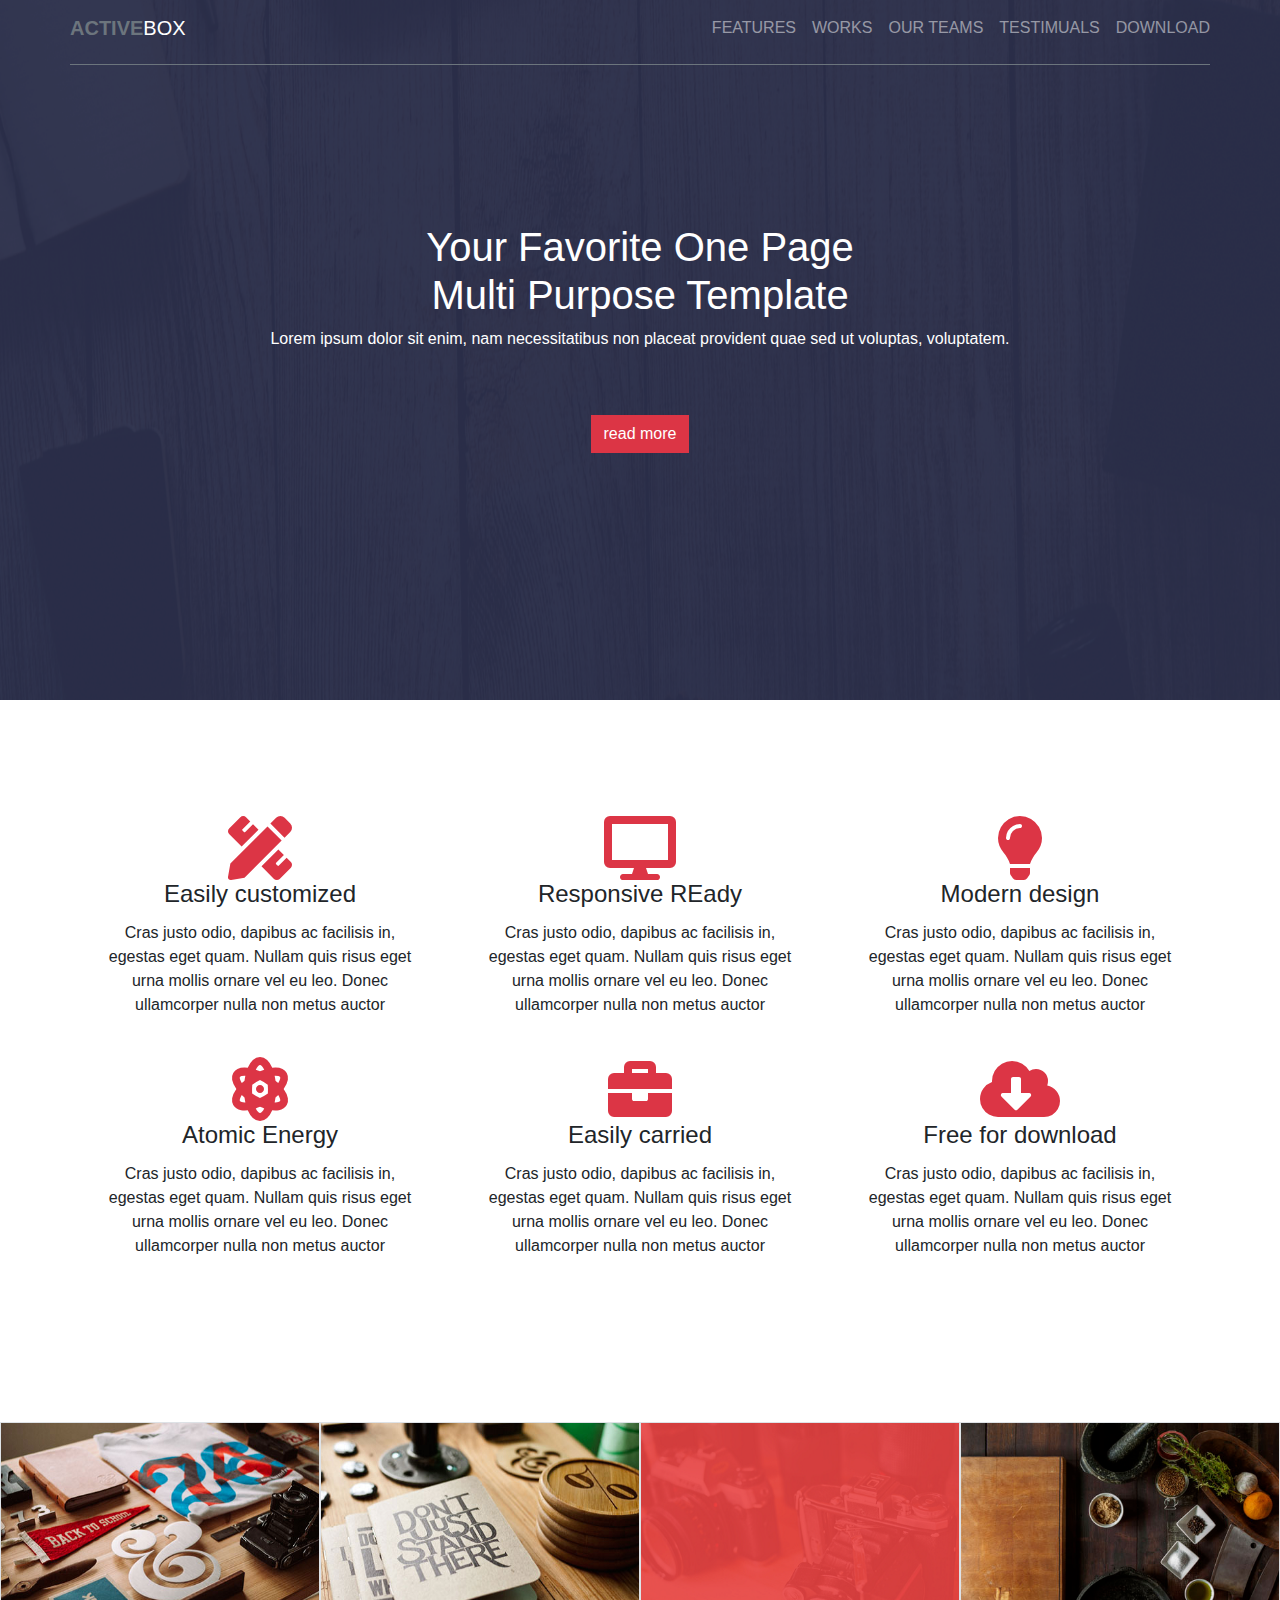
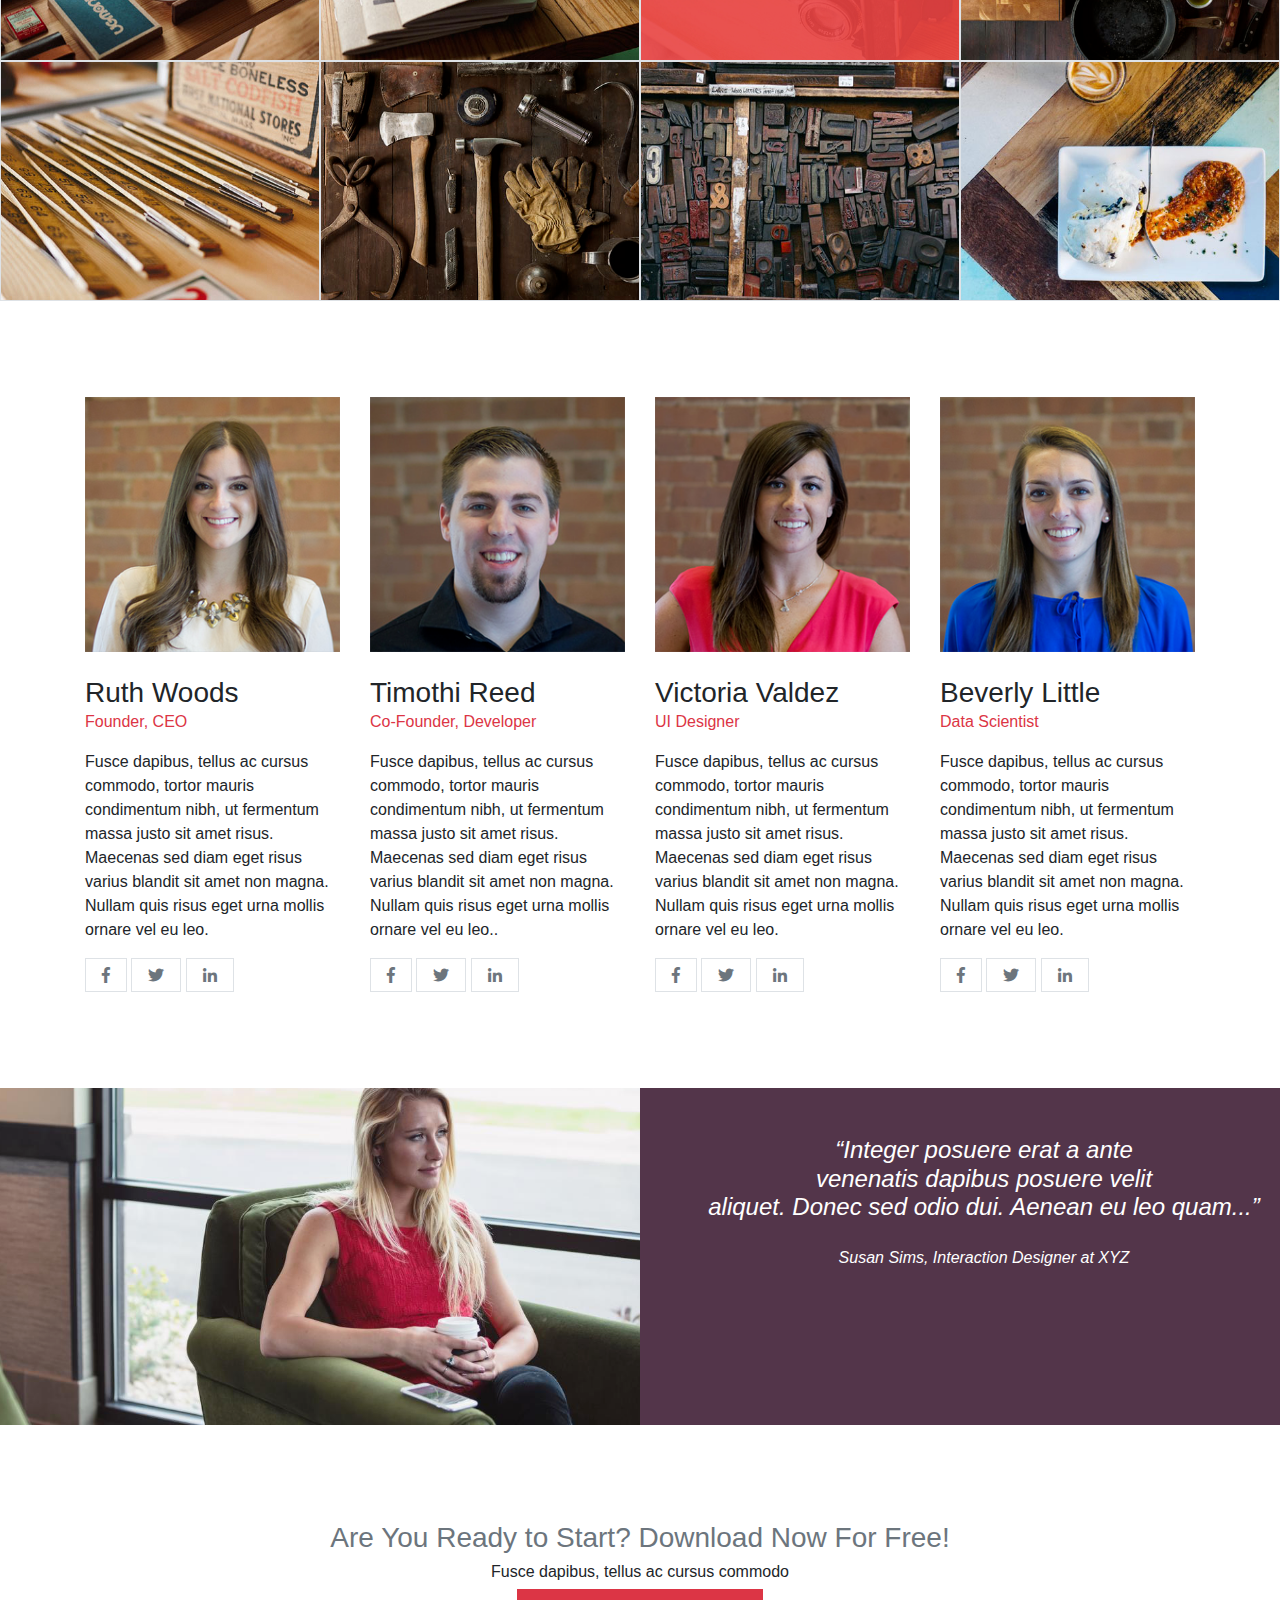
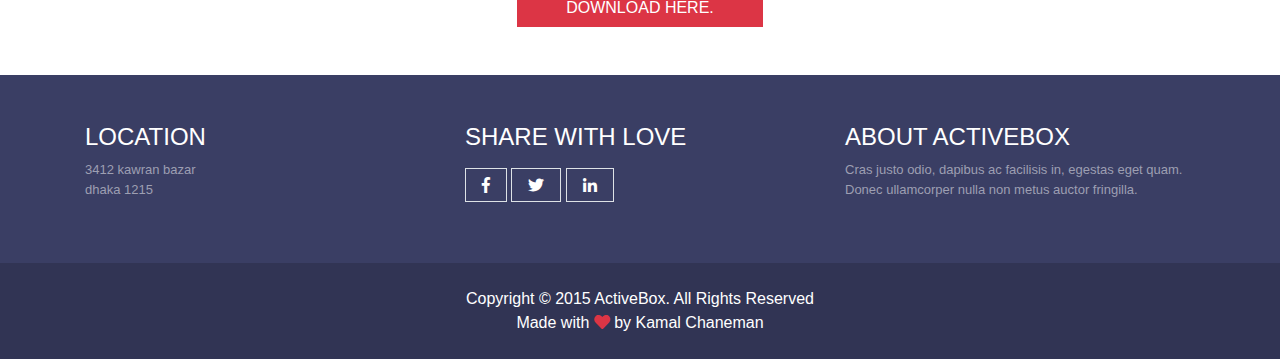
<file: index.html>
<!DOCTYPE html>
<html lang="en">
<head>
    <meta charset="UTF-8">
    <title>Title</title>

    <link rel="stylesheet" href="css/bootstrap.css">
    <link rel="stylesheet" href="css/all.css">
    <link rel="stylesheet" href="css/style.css">

</head>
<body>
    <div class="header">
        <nav class="navbar navbar-expand-md text-uppercase navbar-dark">
            <div class="container border-bottom px-0 pb-3 border-secondary">
                <a href="" class="navbar-brand"> <span class="text-secondary font-weight-bold">ACTIVE</span>box</a>
                <button type="button" class="navbar-toggler" tata-toggler="collapse" data-target="#menu">
                    <span class="navbar-toggler-icon"></span>
                </button>
                <div class="collapse navbar-collapse" id="menu">


                    <ul class="navbar-nav ml-auto">
                        <li class="nav-item"><a href="" class="nav-link">features</a></li>
                        <li class="nav-item"><a href="" class="nav-link">works</a></li>
                        <li class="nav-item"><a href="" class="nav-link">our teams</a></li>
                        <li class="nav-item"><a href="" class="nav-link">testimuals</a></li>
                        <li class="nav-item"><a href="" class="nav-link pr-0">download</a></li>
                    </ul>
                </div>
            </div>
        </nav>
        <div class="text-white text-center banner-content">
            <h1>Your Favorite One Page <br/>
                
                Multi Purpose Template</h1>
            <p>Lorem ipsum dolor sit enim, nam necessitatibus non placeat provident quae sed ut voluptas, voluptatem.</p>
            <a href="" class="btn btn-danger rounded-0 mt-5">read more</a>
        </div>
    </div>
    <section class="py-5">
        <div class="container py-5">
            <div class="row">
                <div class="col-md-4">
                    <div class="card text-center border-0">
                        <div class="card-body">
                            <i class="fas fa-4x fa-pencil-ruler text-danger"></i>
                            <h4 class="card-title">Easily customized</h4>
                            <p class="card-text">Cras justo odio, dapibus ac facilisis in, egestas eget quam. Nullam quis risus eget urna mollis ornare vel eu leo. Donec ullamcorper nulla non metus auctor </p>
                        </div>
                    </div>
                </div>
                <div class="col-md-4">
                    <div class="card text-center border-0">
                        <div class="card-body">
                            <i class="fas fa-4x fa-desktop text-danger"></i>
                            <h4 class="card-title">Responsive REady </h4>
                            <p class="card-text">Cras justo odio, dapibus ac facilisis in, egestas eget quam. Nullam quis risus eget urna mollis ornare vel eu leo. Donec ullamcorper nulla non metus auctor </p>
                        </div>
                    </div>
                </div>
                <div class="col-md-4">
                    <div class="card text-center border-0">
                        <div class="card-body">
                            <i class="fas fa-4x fa-lightbulb text-danger"></i>
                            <h4 class="card-title">Modern design</h4>
                            <p class="card-text">Cras justo odio, dapibus ac facilisis in, egestas eget quam. Nullam quis risus eget urna mollis ornare vel eu leo. Donec ullamcorper nulla non metus auctor </p>
                        </div>
                    </div>
                </div>
            </div>
            <div class="row">
                <div class="col-md-4">
                    <div class="card text-center border-0">
                        <div class="card-body">
                            <i class="fas fa-4x fa-atom text-danger"></i>
                            <h4 class="card-title">Atomic Energy</h4>
                            <p class="card-text">Cras justo odio, dapibus ac facilisis in, egestas eget quam. Nullam quis risus eget urna mollis ornare vel eu leo. Donec ullamcorper nulla non metus auctor </p>
                        </div>
                    </div>
                </div>
                <div class="col-md-4">
                    <div class="card text-center border-0">
                        <div class="card-body">
                            <i class="fas fa-4x fa-briefcase text-danger"></i>
                            <h4 class="card-title">Easily carried</h4>
                            <p class="card-text">Cras justo odio, dapibus ac facilisis in, egestas eget quam. Nullam quis risus eget urna mollis ornare vel eu leo. Donec ullamcorper nulla non metus auctor </p>
                        </div>
                    </div>
                </div>
                <div class="col-md-4">
                    <div class="card text-center border-0">
                        <div class="card-body">
                            <i class="fas fa-4x fa-cloud-download-alt text-danger"></i>
                            <h4 class="card-title">Free for download</h4>
                            <p class="card-text">Cras justo odio, dapibus ac facilisis in, egestas eget quam. Nullam quis risus eget urna mollis ornare vel eu leo. Donec ullamcorper nulla non metus auctor </p>
                        </div>
                    </div>
                </div>
            </div>
        </div>
    </section>

    <section class="py-5">
        <div class="container-fluid">
            <div class="row">
                <div class="col-md-3 col-sm-6 px-0">
                    <div class="">
                        <img src="images/gallery1.png" alt="" class="img-fluid border"/>
                    </div>
                </div>
                <div class="col-md-3 col-sm-6 px-0">
                    <div class="">
                        <img src="images/gallery2.png" alt="" class="img-fluid border"/>
                    </div>
                </div>
                <div class="col-md-3 col-sm-6 px-0">
                    <div class="">
                        <img src="images/gallery3.png" alt="" class="img-fluid border"/>
                    </div>
                </div>
                <div class="col-md-3 col-sm-6 px-0">
                    <div class="">
                        <img src="images/gallery4.png" alt="" class="img-fluid border"/>
                    </div>
                </div>
            </div>
            <div class="row">
                <div class="col-md-3 col-sm-6 px-0">
                    <div class="">
                        <img src="images/gallery5.png" alt="" class="img-fluid border"/>
                    </div>
                </div>
                <div class="col-md-3 col-sm-6 px-0">
                    <div class="">
                        <img src="images/gallery6.png" alt="" class="img-fluid border"/>
                    </div>
                </div>
                <div class="col-md-3 col-sm-6 px-0">
                    <div class="">
                        <img src="images/gallery7.png" alt="" class="img-fluid border"/>
                    </div>
                </div>
                <div class="col-md-3 col-sm-6 px-0">
                    <div class="">
                        <img src="images/gallery8.png" alt="" class="img-fluid border"/>
                    </div>
                </div>
            </div>
        </div>
    </section>
    <section class="py-5">
        <div class="container">
            <div class="row">
                <div class="col-md-3 sm-6">
                    <div class="card rounded-0 border-0">
                        <img src="images/team1.png" alt="" class="card-img-top rounded-0"/>
                        <div class="card-body p-0">
                            <h3 class="card-title mb-0 mt-4">Ruth Woods</h3>
                            <p class="text-danger mt-0">Founder, CEO</p>
                            <p class="card-text">Fusce dapibus, tellus ac cursus commodo, tortor mauris condimentum nibh, ut fermentum massa justo sit amet risus. Maecenas sed diam eget risus varius blandit sit amet non magna. Nullam quis risus eget urna mollis ornare vel eu leo.</p>
                            <a href=""><i class="fab fa-1x fa-facebook-f text-secondary border px-3 py-2"></i></a>
                            <a href=""><i class="fab fa-1x fa-twitter text-secondary border px-3 py-2"></i></a>
                            <a href=""><i class="fab fa-1x fa-linkedin-in text-secondary border px-3 py-2"></i></a>
                        </div>
                    </div>
                </div>
                <div class="col-md-3 sm-6">
                    <div class="card rounded-0 border-0">
                        <img src="images/team2.png" alt="" class="card-img-top rounded-0"/>
                        <div class="card-body p-0">
                            <h3 class="card-title mb-0 mt-4">Timothi Reed</h3>
                            <p class="text-danger mt-0">Co-Founder, Developer</p>
                            <p class="card-text">Fusce dapibus, tellus ac cursus commodo, tortor mauris condimentum nibh, ut fermentum massa justo sit amet risus. Maecenas sed diam eget risus varius blandit sit amet non magna. Nullam quis risus eget urna mollis ornare vel eu leo..</p>
                            <a href=""><i class="fab fa-1x fa-facebook-f text-secondary border px-3 py-2"></i></a>
                            <a href=""><i class="fab fa-1x fa-twitter text-secondary border px-3 py-2"></i></a>
                            <a href=""><i class="fab fa-1x fa-linkedin-in text-secondary border px-3 py-2"></i></a>
                        </div>
                    </div>
                </div>
                <div class="col-md-3 sm-6">
                    <div class="card rounded-0 border-0">
                        <img src="images/team3.png" alt="" class="card-img-top rounded-0"/>
                        <div class="card-body p-0">
                            <h3 class="card-title mb-0 mt-4">Victoria Valdez</h3>
                            <p class="text-danger mt-0">UI Designer</p>
                            <p class="card-text">Fusce dapibus, tellus ac cursus commodo, tortor mauris condimentum nibh, ut fermentum massa justo sit amet risus. Maecenas sed diam eget risus varius blandit sit amet non magna. Nullam quis risus eget urna mollis ornare vel eu leo.</p>
                            <a href=""><i class="fab fa-1x fa-facebook-f text-secondary border px-3 py-2"></i></a>
                            <a href=""><i class="fab fa-1x fa-twitter text-secondary border px-3 py-2"></i></a>
                            <a href=""><i class="fab fa-1x fa-linkedin-in text-secondary border px-3 py-2"></i></a>
                        </div>
                    </div>
                </div>
                <div class="col-md-3 sm-6">
                    <div class="card rounded-0 border-0">
                        <img src="images/team4.png" alt="" class="card-img-top rounded-0"/>
                        <div class="card-body p-0">
                            <h3 class="card-title mb-0 mt-4">Beverly Little</h3>
                            <p class="text-danger mt-0">Data Scientist</p>
                            <p class="card-text">Fusce dapibus, tellus ac cursus commodo, tortor mauris condimentum nibh, ut fermentum massa justo sit amet risus. Maecenas sed diam eget risus varius blandit sit amet non magna. Nullam quis risus eget urna mollis ornare vel eu leo.</p>
                            <a href=""><i class="fab fa-1x fa-facebook-f text-secondary border px-3 py-2"></i></a>
                            <a href=""><i class="fab fa-1x fa-twitter text-secondary border px-3 py-2"></i></a>
                            <a href=""><i class="fab fa-1x fa-linkedin-in text-secondary border px-3 py-2"></i></a>
                        </div>
                    </div>
                </div>
            </div>
        </div>
    </section>
    <section class="py-5">
        <div class="container-fluid">
            <div class="row">
                <div class="col-sm-6 px-0">
                    <img src="images/client.png" alt="" class="img-fluid"/>
                </div>
                <div class="col-sm-6 px-0 bg-perple">
                    <div class="text-white pt-5 pl-5 text-center font-italic">
                        <h4 class="pb-3">“Integer posuere erat a ante</br> venenatis dapibus posuere velit</br> aliquet. Donec sed odio dui. Aenean eu leo quam...”</h4>
                        <p>Susan Sims, Interaction Designer at XYZ</p>
                    </div>
                </div>
            </div>
        </div>
    </section>
    <section class="py-5">
        <div class="container">
            <div class="row">
                <div class="col-sm">
                    <div class="text-center">
                        <h3 class="text-secondary">Are You Ready to Start? Download Now For Free!</h3>
                        <h6>Fusce dapibus, tellus ac cursus commodo</h6>
                        <a href="" class="btn btn-danger px-5 rounded-0 text-uppercase">Download here.</a>
                    </div>
                </div>
            </div>
        </div>
    </section>
    <section class="py-5 bg-light-blue text-white">
        <div class="container">
            <div class="row">
                <div class="col-sm-4">
                    <div class="">
                        <h4 class="text-uppercase">Location</h4>
                        <p class="fs-13 text-mix">3412 kawran bazar<br>dhaka 1215</p>
                    </div>
                </div>
                <div class="col-sm-4">
                    <div>
                        <h4 class="text-uppercase pb-2">Share with Love</h4>
                        <a href=""><i class="fab fa-1x fa-facebook-f text-white border px-3 py-2"></i></a>
                        <a href=""><i class="fab fa-1x fa-twitter text-white border px-3 py-2"></i></a>
                        <a href=""><i class="fab fa-1x fa-linkedin-in text-white border px-3 py-2"></i></a>
                    </div>
                </div>
                <div class="col-sm-4">
                    <div>
                        <h4 class="text-uppercase">About Activebox</h4>
                        <p class="fs-13 text-mix">Cras justo odio, dapibus ac facilisis in, egestas eget quam.</br> Donec ullamcorper nulla non metus auctor fringilla.</p>
                    </div>
                </div>
            </div>
        </div>
    </section>
    <section class="bg-dark-blue pb-2 pt-4">
        <div class="container">
            <div class="row">
                <div class="col">
                   <div class="text-center text-white">
                       <p>Copyright © 2015 ActiveBox. All Rights Reserved</br>
                           Made with <i class="fa fa-heart text-danger"></i> by Kamal Chaneman</p>
                   </div>
                </div>
            </div>
        </div>
    </section>











<script src="js/jquery-3.3.1.js"></script>
<script src="js/bootstrap.bundle.js"></script>
<script src="js/bootstrap.js"></script>
<script src="js/script.js"></script>

</body>
</html>
</file>
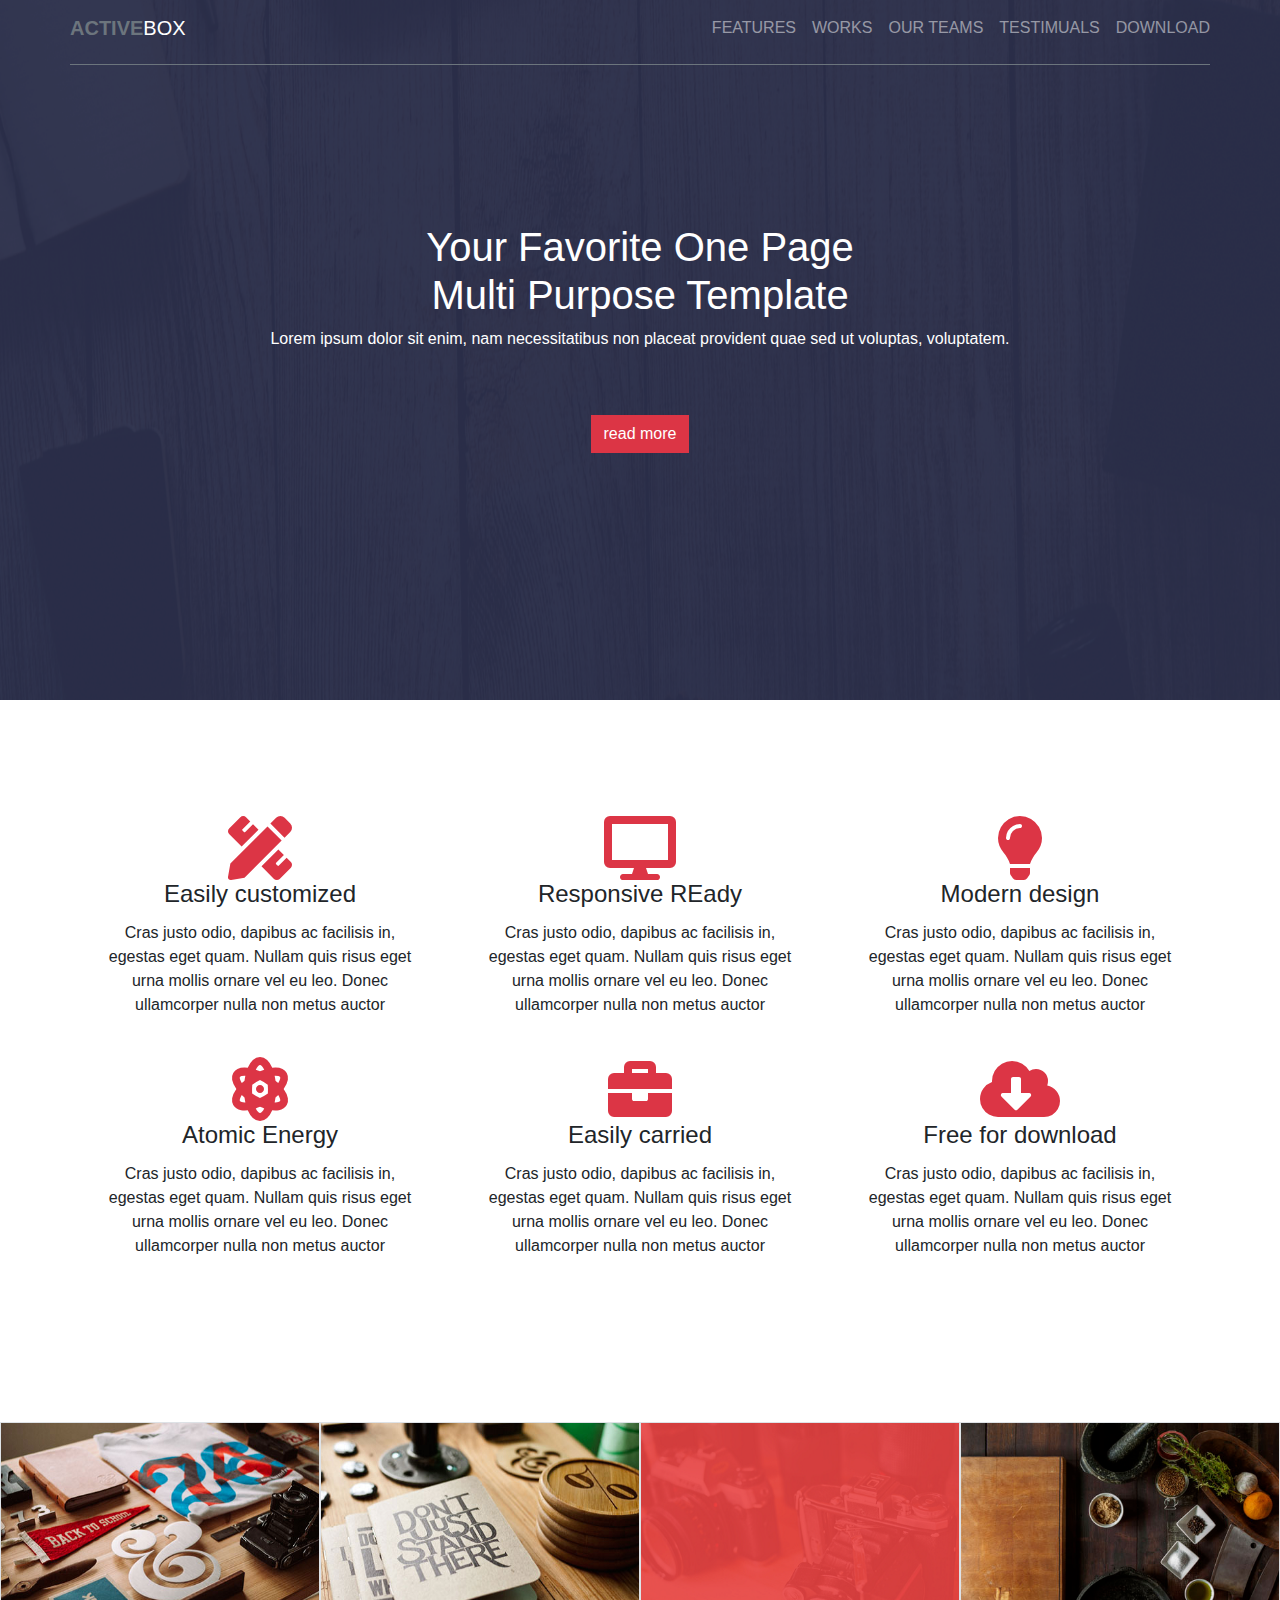
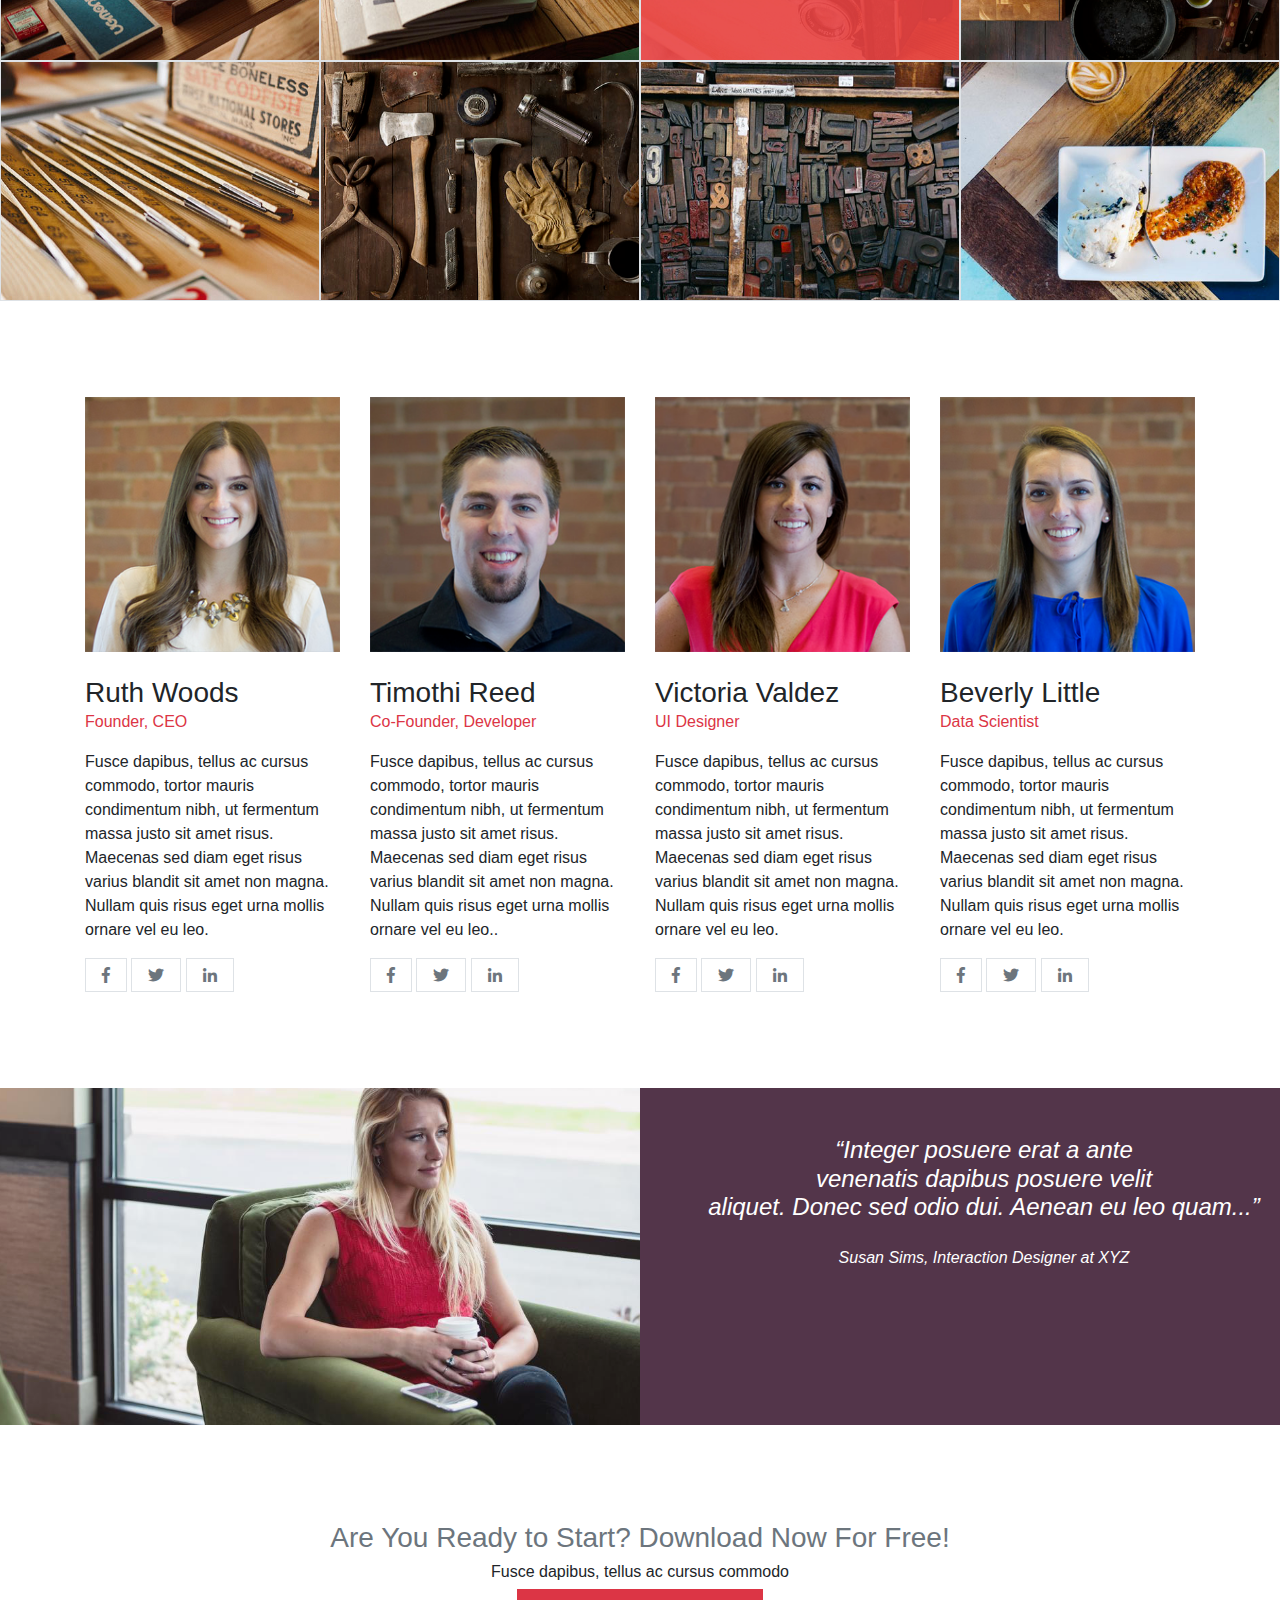
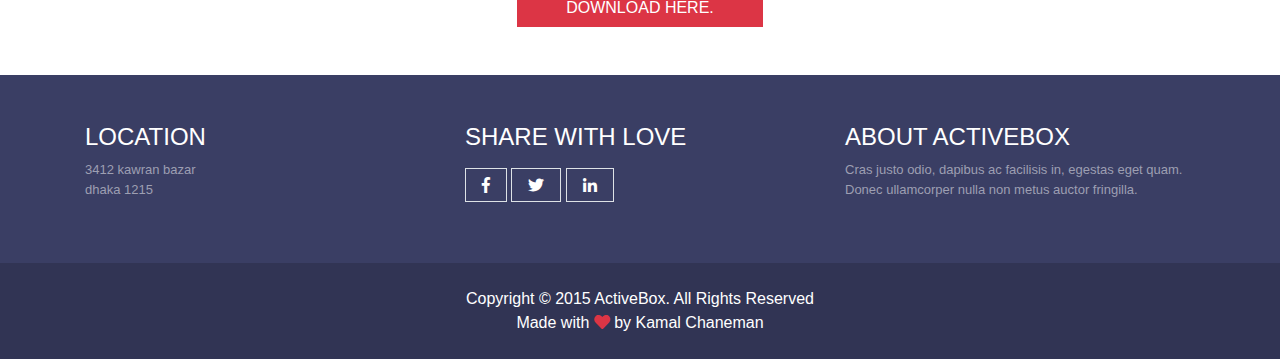
<file: index2.html>
<!DOCTYPE html>
<html lang="en">
<head>
    <meta charset="UTF-8">
    <title>Title</title>

    <link rel="stylesheet" href="css/bootstrap.css">
    <link rel="stylesheet" href="css/all.css">
    <link rel="stylesheet" href="css/style.css">

</head>
<body>
    <div class="header">
        <nav class="navbar navbar-expand-md text-uppercase navbar-dark">
            <div class="container border-bottom px-0 pb-3 border-secondary">
                <a href="" class="navbar-brand"> <span class="text-secondary font-weight-bold">ACTIVE</span>box</a>
                <button type="button" class="navbar-toggler" tata-toggler="collapse" data-target="#menu">
                    <span class="navbar-toggler-icon"></span>
                </button>
                <div class="collapse navbar-collapse" id="menu">


                    <ul class="navbar-nav ml-auto">
                        <li class="nav-item"><a href="" class="nav-link">features</a></li>
                        <li class="nav-item"><a href="" class="nav-link">works</a></li>
                        <li class="nav-item"><a href="" class="nav-link">our teams</a></li>
                        <li class="nav-item"><a href="" class="nav-link">testimuals</a></li>
                        <li class="nav-item"><a href="" class="nav-link pr-0">download</a></li>
                    </ul>
                </div>
            </div>
        </nav>
        <div class="text-white text-center banner-content">
            <h1>Your Favorite One Page <br/>
                
                Multi Purpose Template</h1>
            <p>Lorem ipsum dolor sit enim, nam necessitatibus non placeat provident quae sed ut voluptas, voluptatem.</p>
            <a href="" class="btn btn-danger rounded-0 mt-5">read more</a>
        </div>
    </div>
    <section class="py-5">
        <div class="container py-5">
            <div class="row">
                <div class="col-md-4">
                    <div class="card text-center border-0">
                        <div class="card-body">
                            <i class="fas fa-4x fa-pencil-ruler text-danger"></i>
                            <h4 class="card-title">Easily customized</h4>
                            <p class="card-text">Cras justo odio, dapibus ac facilisis in, egestas eget quam. Nullam quis risus eget urna mollis ornare vel eu leo. Donec ullamcorper nulla non metus auctor </p>
                        </div>
                    </div>
                </div>
                <div class="col-md-4">
                    <div class="card text-center border-0">
                        <div class="card-body">
                            <i class="fas fa-4x fa-desktop text-danger"></i>
                            <h4 class="card-title">Responsive REady </h4>
                            <p class="card-text">Cras justo odio, dapibus ac facilisis in, egestas eget quam. Nullam quis risus eget urna mollis ornare vel eu leo. Donec ullamcorper nulla non metus auctor </p>
                        </div>
                    </div>
                </div>
                <div class="col-md-4">
                    <div class="card text-center border-0">
                        <div class="card-body">
                            <i class="fas fa-4x fa-lightbulb text-danger"></i>
                            <h4 class="card-title">Modern design</h4>
                            <p class="card-text">Cras justo odio, dapibus ac facilisis in, egestas eget quam. Nullam quis risus eget urna mollis ornare vel eu leo. Donec ullamcorper nulla non metus auctor </p>
                        </div>
                    </div>
                </div>
            </div>
            <div class="row">
                <div class="col-md-4">
                    <div class="card text-center border-0">
                        <div class="card-body">
                            <i class="fas fa-4x fa-atom text-danger"></i>
                            <h4 class="card-title">Atomic Energy</h4>
                            <p class="card-text">Cras justo odio, dapibus ac facilisis in, egestas eget quam. Nullam quis risus eget urna mollis ornare vel eu leo. Donec ullamcorper nulla non metus auctor </p>
                        </div>
                    </div>
                </div>
                <div class="col-md-4">
                    <div class="card text-center border-0">
                        <div class="card-body">
                            <i class="fas fa-4x fa-briefcase text-danger"></i>
                            <h4 class="card-title">Easily carried</h4>
                            <p class="card-text">Cras justo odio, dapibus ac facilisis in, egestas eget quam. Nullam quis risus eget urna mollis ornare vel eu leo. Donec ullamcorper nulla non metus auctor </p>
                        </div>
                    </div>
                </div>
                <div class="col-md-4">
                    <div class="card text-center border-0">
                        <div class="card-body">
                            <i class="fas fa-4x fa-cloud-download-alt text-danger"></i>
                            <h4 class="card-title">Free for download</h4>
                            <p class="card-text">Cras justo odio, dapibus ac facilisis in, egestas eget quam. Nullam quis risus eget urna mollis ornare vel eu leo. Donec ullamcorper nulla non metus auctor </p>
                        </div>
                    </div>
                </div>
            </div>
        </div>
    </section>

    <section class="py-5">
        <div class="container-fluid">
            <div class="row">
                <div class="col-md-3 col-sm-6 px-0">
                    <div class="">
                        <img src="images/gallery1.png" alt="" class="img-fluid border"/>
                    </div>
                </div>
                <div class="col-md-3 col-sm-6 px-0">
                    <div class="">
                        <img src="images/gallery2.png" alt="" class="img-fluid border"/>
                    </div>
                </div>
                <div class="col-md-3 col-sm-6 px-0">
                    <div class="">
                        <img src="images/gallery3.png" alt="" class="img-fluid border"/>
                    </div>
                </div>
                <div class="col-md-3 col-sm-6 px-0">
                    <div class="">
                        <img src="images/gallery4.png" alt="" class="img-fluid border"/>
                    </div>
                </div>
            </div>
            <div class="row">
                <div class="col-md-3 col-sm-6 px-0">
                    <div class="">
                        <img src="images/gallery5.png" alt="" class="img-fluid border"/>
                    </div>
                </div>
                <div class="col-md-3 col-sm-6 px-0">
                    <div class="">
                        <img src="images/gallery6.png" alt="" class="img-fluid border"/>
                    </div>
                </div>
                <div class="col-md-3 col-sm-6 px-0">
                    <div class="">
                        <img src="images/gallery7.png" alt="" class="img-fluid border"/>
                    </div>
                </div>
                <div class="col-md-3 col-sm-6 px-0">
                    <div class="">
                        <img src="images/gallery8.png" alt="" class="img-fluid border"/>
                    </div>
                </div>
            </div>
        </div>
    </section>
    <section class="py-5">
        <div class="container">
            <div class="row">
                <div class="col-md-3 sm-6">
                    <div class="card rounded-0 border-0">
                        <img src="images/team1.png" alt="" class="card-img-top rounded-0"/>
                        <div class="card-body p-0">
                            <h3 class="card-title mb-0 mt-4">Ruth Woods</h3>
                            <p class="text-danger mt-0">Founder, CEO</p>
                            <p class="card-text">Fusce dapibus, tellus ac cursus commodo, tortor mauris condimentum nibh, ut fermentum massa justo sit amet risus. Maecenas sed diam eget risus varius blandit sit amet non magna. Nullam quis risus eget urna mollis ornare vel eu leo.</p>
                            <a href=""><i class="fab fa-1x fa-facebook-f text-secondary border px-3 py-2"></i></a>
                            <a href=""><i class="fab fa-1x fa-twitter text-secondary border px-3 py-2"></i></a>
                            <a href=""><i class="fab fa-1x fa-linkedin-in text-secondary border px-3 py-2"></i></a>
                        </div>
                    </div>
                </div>
                <div class="col-md-3 sm-6">
                    <div class="card rounded-0 border-0">
                        <img src="images/team2.png" alt="" class="card-img-top rounded-0"/>
                        <div class="card-body p-0">
                            <h3 class="card-title mb-0 mt-4">Timothi Reed</h3>
                            <p class="text-danger mt-0">Co-Founder, Developer</p>
                            <p class="card-text">Fusce dapibus, tellus ac cursus commodo, tortor mauris condimentum nibh, ut fermentum massa justo sit amet risus. Maecenas sed diam eget risus varius blandit sit amet non magna. Nullam quis risus eget urna mollis ornare vel eu leo..</p>
                            <a href=""><i class="fab fa-1x fa-facebook-f text-secondary border px-3 py-2"></i></a>
                            <a href=""><i class="fab fa-1x fa-twitter text-secondary border px-3 py-2"></i></a>
                            <a href=""><i class="fab fa-1x fa-linkedin-in text-secondary border px-3 py-2"></i></a>
                        </div>
                    </div>
                </div>
                <div class="col-md-3 sm-6">
                    <div class="card rounded-0 border-0">
                        <img src="images/team3.png" alt="" class="card-img-top rounded-0"/>
                        <div class="card-body p-0">
                            <h3 class="card-title mb-0 mt-4">Victoria Valdez</h3>
                            <p class="text-danger mt-0">UI Designer</p>
                            <p class="card-text">Fusce dapibus, tellus ac cursus commodo, tortor mauris condimentum nibh, ut fermentum massa justo sit amet risus. Maecenas sed diam eget risus varius blandit sit amet non magna. Nullam quis risus eget urna mollis ornare vel eu leo.</p>
                            <a href=""><i class="fab fa-1x fa-facebook-f text-secondary border px-3 py-2"></i></a>
                            <a href=""><i class="fab fa-1x fa-twitter text-secondary border px-3 py-2"></i></a>
                            <a href=""><i class="fab fa-1x fa-linkedin-in text-secondary border px-3 py-2"></i></a>
                        </div>
                    </div>
                </div>
                <div class="col-md-3 sm-6">
                    <div class="card rounded-0 border-0">
                        <img src="images/team4.png" alt="" class="card-img-top rounded-0"/>
                        <div class="card-body p-0">
                            <h3 class="card-title mb-0 mt-4">Beverly Little</h3>
                            <p class="text-danger mt-0">Data Scientist</p>
                            <p class="card-text">Fusce dapibus, tellus ac cursus commodo, tortor mauris condimentum nibh, ut fermentum massa justo sit amet risus. Maecenas sed diam eget risus varius blandit sit amet non magna. Nullam quis risus eget urna mollis ornare vel eu leo.</p>
                            <a href=""><i class="fab fa-1x fa-facebook-f text-secondary border px-3 py-2"></i></a>
                            <a href=""><i class="fab fa-1x fa-twitter text-secondary border px-3 py-2"></i></a>
                            <a href=""><i class="fab fa-1x fa-linkedin-in text-secondary border px-3 py-2"></i></a>
                        </div>
                    </div>
                </div>
            </div>
        </div>
    </section>
    <section class="py-5">
        <div class="container-fluid">
            <div class="row">
                <div class="col-sm-6 px-0">
                    <img src="images/client.png" alt="" class="img-fluid"/>
                </div>
                <div class="col-sm-6 px-0 bg-perple">
                    <div class="text-white pt-5 pl-5 text-center font-italic">
                        <h4 class="pb-3">“Integer posuere erat a ante</br> venenatis dapibus posuere velit</br> aliquet. Donec sed odio dui. Aenean eu leo quam...”</h4>
                        <p>Susan Sims, Interaction Designer at XYZ</p>
                    </div>
                </div>
            </div>
        </div>
    </section>
    <section class="py-5">
        <div class="container">
            <div class="row">
                <div class="col-sm">
                    <div class="text-center">
                        <h3 class="text-secondary">Are You Ready to Start? Download Now For Free!</h3>
                        <h6>Fusce dapibus, tellus ac cursus commodo</h6>
                        <a href="" class="btn btn-danger px-5 rounded-0 text-uppercase">Download here.</a>
                    </div>
                </div>
            </div>
        </div>
    </section>
    <section class="py-5 bg-light-blue text-white">
        <div class="container">
            <div class="row">
                <div class="col-sm-4">
                    <div class="">
                        <h4 class="text-uppercase">Location</h4>
                        <p class="fs-13 text-mix">3412 kawran bazar<br>dhaka 1215</p>
                    </div>
                </div>
                <div class="col-sm-4">
                    <div>
                        <h4 class="text-uppercase pb-2">Share with Love</h4>
                        <a href=""><i class="fab fa-1x fa-facebook-f text-white border px-3 py-2"></i></a>
                        <a href=""><i class="fab fa-1x fa-twitter text-white border px-3 py-2"></i></a>
                        <a href=""><i class="fab fa-1x fa-linkedin-in text-white border px-3 py-2"></i></a>
                    </div>
                </div>
                <div class="col-sm-4">
                    <div>
                        <h4 class="text-uppercase">About Activebox</h4>
                        <p class="fs-13 text-mix">Cras justo odio, dapibus ac facilisis in, egestas eget quam.</br> Donec ullamcorper nulla non metus auctor fringilla.</p>
                    </div>
                </div>
            </div>
        </div>
    </section>
    <section class="bg-dark-blue pb-2 pt-4">
        <div class="container">
            <div class="row">
                <div class="col">
                   <div class="text-center text-white">
                       <p>Copyright © 2015 ActiveBox. All Rights Reserved</br>
                           Made with <i class="fa fa-heart text-danger"></i> by Kamal Chaneman</p>
                   </div>
                </div>
            </div>
        </div>
    </section>











<script src="js/jquery-3.3.1.js"></script>
<script src="js/bootstrap.bundle.js"></script>
<script src="js/bootstrap.js"></script>
<script src="js/script.js"></script>

</body>
</html>
</file>
<file: css/style.css>
.header{
    width: 100%;
    min-height: 700px;
    background:url("../images/ActiveBox.png");
    background-repeat: no-repeat;
    background-size: 100% 100%;
}
.banner-content{
    margin-top: 150px;
}
.bg-perple{background-color: #53354a;}

.fs-13{font-size: 13px;}

.bg-light-blue{background-color: #3a3e64;}
.text-mix{color: #9d9fb2;}
.bg-dark-blue{background-color: #313454;}
</file>
